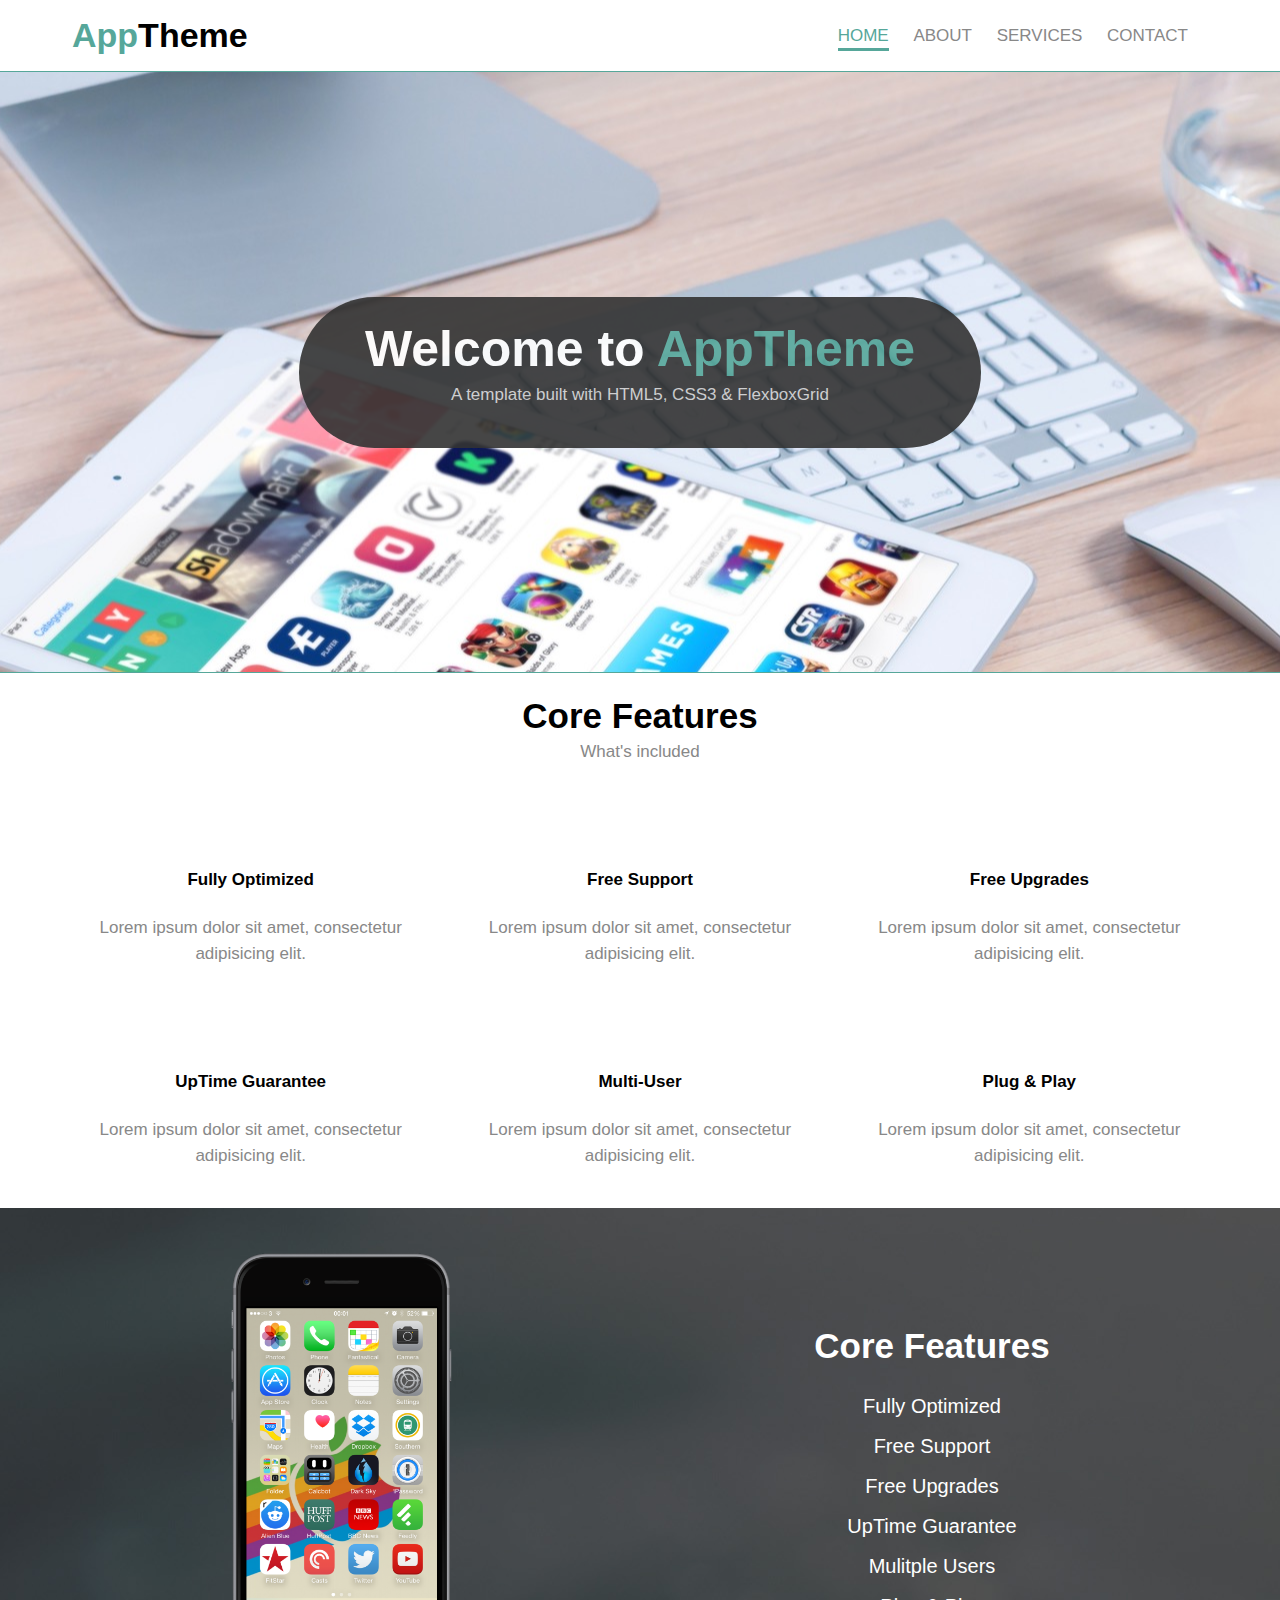
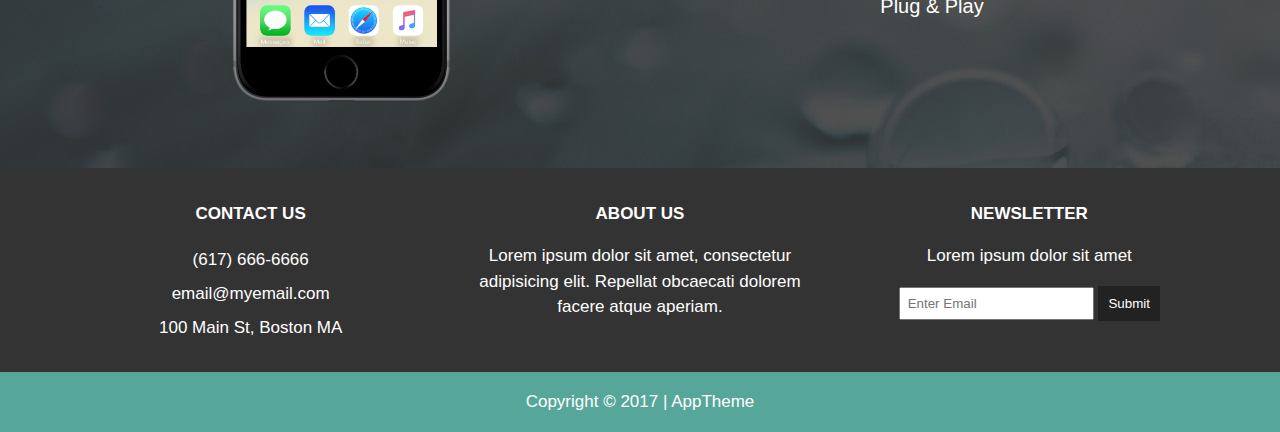
<file: fourth_project/index.html>
<!DOCTYPE html>
<html lang="en">
<head>
	<meta charset="UTF-8">
	<title>AppTheme</title>
	<link rel="stylesheet" href="https://use.fontawesome.com/releases/v5.11.2/css/all.css" integrity="sha384-KA6wR/X5RY4zFAHpv/CnoG2UW1uogYfdnP67Uv7eULvTveboZJg0qUpmJZb5VqzN" crossorigin="anonymous">
	<link rel="stylesheet" type="text/css" href="css/flexboxgrid.css">
	<link rel="stylesheet" type="text/css" href="css/style.css">
</head>
<body>
	<!-- HEADER -->
	<header id="main-header">
		<div class="container">
			<div class="row end-sm end-md end-lg center-xs middle-xs middle-sm middle-md middle-lg">
				<div class="col-xs-12 col-sm-2 col-md-2 col-lg-2">
					<h1><span class="primary-text">App</span>Theme</h1>
				</div>
				<div class="col-xs-12 col-sm-10 col-md-10 col-lg-10">
					<nav id="navbar">
						<ul>
							<li class="current"><a href="index.html">Home</a></li>
							<li><a href="about.html">About</a></li>
							<li><a href="services.html">Services</a></li>
							<li><a href="contact.html">Contact</a></li>
						</ul>
					</nav>
				</div>
			</div>
		</div>
	</header>

	<!-- SHOWCASE -->
	<section id="showcase">
		<div class="container">
			<div class="row center-xs center-sm center-md center-lg middle-xs middle-sm middle-md middle-lg">
				<div class="col-xs-10 col-sm-10 col-md-10 col-lg-7 showcase-content">
					<h1>Welcome to <span class="primary-text">AppTheme</span></h1>
					<p>A template built with HTML5, CSS3 & FlexboxGrid</p>
				</div>
			</div>
		</div>
	</section>

	<!-- FEATURES -->
	<section id="features">
		<div class="container">
			<div class="row center-xs center-sm center-md center-lg middle-xs middle-sm middle-md middle-lg">
				<div class="col-xs-12 col-sm-12 col-md-12 col-lg-12">
					<h2>Core Features</h2>
					<p>What's included</p>
					<!-- ICON ROW 1 -->
					<div class="row center-xs center-sm center-md center-lg">
						<div class="col-xs-12 col-sm-4 col-md-4 col-lg-4">
							<i class="fas fa-tachometer-alt"></i><br>
							<h4>Fully Optimized</h4>
							<p>Lorem ipsum dolor sit amet, consectetur adipisicing elit.</p>
						</div>
						<div class="col-xs-12 col-sm-4 col-md-4 col-lg-4">
							<i class="far fa-question-circle"></i><br>
							<h4>Free Support</h4>
							<p>Lorem ipsum dolor sit amet, consectetur adipisicing elit.</p>
						</div>
						<div class="col-xs-12 col-sm-4 col-md-4 col-lg-4">
							<i class="fa fa-rocket"></i><br>
							<h4>Free Upgrades</h4>
							<p>Lorem ipsum dolor sit amet, consectetur adipisicing elit.</p>
						</div>
					</div>

					<!-- ICON ROW 2 -->
					<div class="row center-xs center-sm center-md center-lg">
						<div class="col-xs-12 col-sm-4 col-md-4 col-lg-4">
							<i class="fas fa-chart-line"></i><br>
							<h4>UpTime Guarantee</h4>
							<p>Lorem ipsum dolor sit amet, consectetur adipisicing elit.</p>
						</div>
						<div class="col-xs-12 col-sm-4 col-md-4 col-lg-4">
							<i class="fa fa-user"></i><br>
							<h4>Multi-User</h4>
							<p>Lorem ipsum dolor sit amet, consectetur adipisicing elit.</p>
						</div>
						<div class="col-xs-12 col-sm-4 col-md-4 col-lg-4">
							<i class="fa fa-plug"></i><br>
							<h4>Plug & Play</h4>
							<p>Lorem ipsum dolor sit amet, consectetur adipisicing elit.</p>
						</div>
					</div>

				</div>
			</div>
		</div>
	</section>

	<!-- INFO -->
	<section id="info">
		<div class="container">
			<div class="row center-xs center-sm center-md center-lg middle-xs middle-sm middle-md middle-lg">
				<div class="col-xs-12 col-sm-6 col-md-6 col-lg-6">
					<img src="images/iphone.png" alt="">
				</div>
				<div class="col-xs-12 col-sm-6 col-md-6 col-lg-6">
					<h2>Core Features</h2>
					<ul>
						<li><i class="fa fa-check"></i> Fully Optimized</li>
		              	<li><i class="fa fa-check"></i> Free Support</li>
		              	<li><i class="fa fa-check"></i> Free Upgrades</li>
		              	<li><i class="fa fa-check"></i> UpTime Guarantee</li>
		              	<li><i class="fa fa-check"></i> Mulitple Users</li>
		              	<li><i class="fa fa-check"></i> Plug & Play</li>
					</ul>
				</div>
			</div>
		</div>
	</section>

	<!-- COMPANY -->
	<section id="company">
		<div class="container">
			<div class="row">
				<div class="col-xs-6 col-sm-4 col-md-4 col-lg-4 center-xs center-sm center-md center-lg">
					<h4>Contact Us</h4>
					<ul>
						<li><i class="fa fa-phone"></i> (617) 666-6666 </li>
						<li><i class="fa fa-envelope"></i> email@myemail.com </li>
						<li><i class="fa fa-map"></i> 100 Main St, Boston MA </li>
					</ul>
				</div>
				<div class="col-xs-6 col-sm-4 col-md-4 col-lg-4 center-xs center-sm center-md center-lg">
					<h4>About Us</h4>
					<p>Lorem ipsum dolor sit amet, consectetur adipisicing elit. Repellat obcaecati dolorem facere atque aperiam.</p>
				</div>
				<div class="col-xs-12 col-sm-4 col-md-4 col-lg-4 center-xs center-sm center-md center-lg">
					<h4>Newsletter</h4>
					<p>Lorem ipsum dolor sit amet</p>
					<form action="">
						<input type="text" name="email" placeholder="Enter Email">
						<button type="submit" name="button">Submit</button>
					</form>
				</div>
			</div>
		</div>
	</section>

	<!-- FOOTER -->
	<footer id="main-footer">
		<div class="container">
			<div class="row center-xs center-sm center-md center-lg">
				<div class="col-xs-12 col-sm-12 col-md-12 col-lg-12">
					<p>Copyright &copy; 2017 | AppTheme</p>
				</div>
			</div>
		</div>
	</footer>


</body>
</html>
</file>
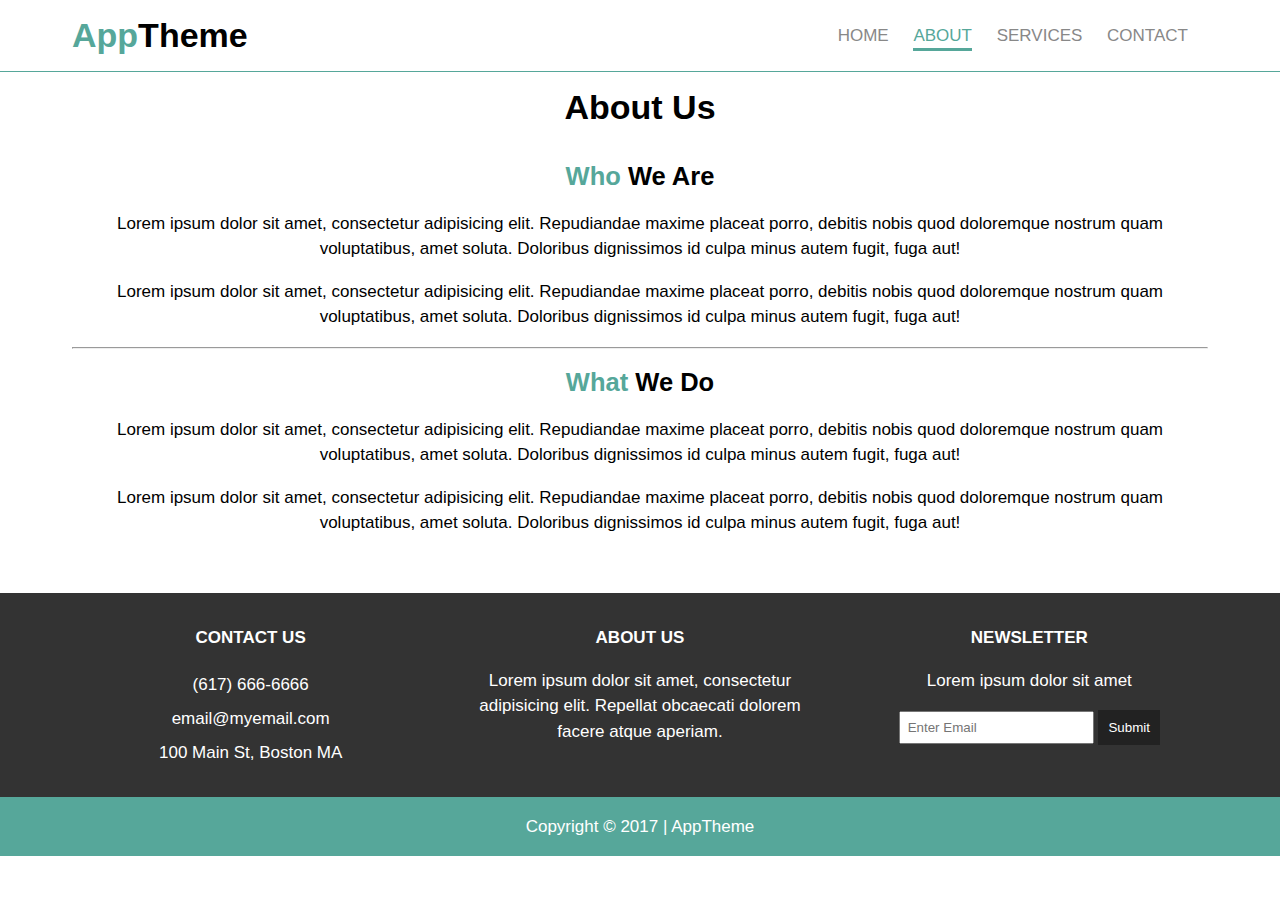
<file: fourth_project/about.html>
<!DOCTYPE html>
<html lang="en">
<head>
	<meta charset="UTF-8">
	<title>AppTheme | About</title>
	<link rel="stylesheet" href="https://use.fontawesome.com/releases/v5.11.2/css/all.css" integrity="sha384-KA6wR/X5RY4zFAHpv/CnoG2UW1uogYfdnP67Uv7eULvTveboZJg0qUpmJZb5VqzN" crossorigin="anonymous">
	<link rel="stylesheet" type="text/css" href="css/flexboxgrid.css">
	<link rel="stylesheet" type="text/css" href="css/style.css">
</head>
<body>
	<!-- HEADER -->
	<header id="main-header">
		<div class="container">
			<div class="row end-sm end-md end-lg center-xs middle-xs middle-sm middle-md middle-lg">
				<div class="col-xs-12 col-sm-2 col-md-2 col-lg-2">
					<h1><span class="primary-text">App</span>Theme</h1>
				</div>
				<div class="col-xs-12 col-sm-10 col-md-10 col-lg-10">
					<nav id="navbar">
						<ul>
							<li><a href="index.html">Home</a></li>
							<li class="current"><a href="about.html">About</a></li>
							<li><a href="services.html">Services</a></li>
							<li><a href="contact.html">Contact</a></li>
						</ul>
					</nav>
				</div>
			</div>
		</div>
	</header>

	<!-- SUBHEADER -->
	<section id="subheader">
		<div class="container">
			<div class="row center-xs middle-xs middle-sm middle-md middle-lg">
				<div class="col-xs-12 col-sm-12 col-md-12 col-lg-12">
					<h1>About Us</h1>
				</div>
			</div>
		</div>
	</section>

	<!-- MAIN PAGE -->
	<section id="page" class="about">
		<div class="container">
			<div class="row center-xs center-sm center-md center-lg">
				<div class="col-xs-12 col-sm-12 col-md-12 col-lg-12">
					<h2><span class="primary-text">Who</span> We Are</h2>
					<p>Lorem ipsum dolor sit amet, consectetur adipisicing elit. Repudiandae maxime placeat porro, debitis nobis quod doloremque nostrum quam voluptatibus, amet soluta. Doloribus dignissimos id culpa minus autem fugit, fuga aut!</p>
					<p>Lorem ipsum dolor sit amet, consectetur adipisicing elit. Repudiandae maxime placeat porro, debitis nobis quod doloremque nostrum quam voluptatibus, amet soluta. Doloribus dignissimos id culpa minus autem fugit, fuga aut!</p>
					<hr>
					<h2><span class="primary-text">What</span> We Do</h2>
					<p>Lorem ipsum dolor sit amet, consectetur adipisicing elit. Repudiandae maxime placeat porro, debitis nobis quod doloremque nostrum quam voluptatibus, amet soluta. Doloribus dignissimos id culpa minus autem fugit, fuga aut!</p>
					<p>Lorem ipsum dolor sit amet, consectetur adipisicing elit. Repudiandae maxime placeat porro, debitis nobis quod doloremque nostrum quam voluptatibus, amet soluta. Doloribus dignissimos id culpa minus autem fugit, fuga aut!</p>
				</div>
			</div>
		</div>
	</section>
	
	<!-- COMPANY -->
	<section id="company">
		<div class="container">
			<div class="row">
				<div class="col-xs-6 col-sm-4 col-md-4 col-lg-4 center-xs center-sm center-md center-lg">
					<h4>Contact Us</h4>
					<ul>
						<li><i class="fa fa-phone"></i> (617) 666-6666 </li>
						<li><i class="fa fa-envelope"></i> email@myemail.com </li>
						<li><i class="fa fa-map"></i> 100 Main St, Boston MA </li>
					</ul>
				</div>
				<div class="col-xs-6 col-sm-4 col-md-4 col-lg-4 center-xs center-sm center-md center-lg">
					<h4>About Us</h4>
					<p>Lorem ipsum dolor sit amet, consectetur adipisicing elit. Repellat obcaecati dolorem facere atque aperiam.</p>
				</div>
				<div class="col-xs-12 col-sm-4 col-md-4 col-lg-4 center-xs center-sm center-md center-lg">
					<h4>Newsletter</h4>
					<p>Lorem ipsum dolor sit amet</p>
					<form action="">
						<input type="text" name="email" placeholder="Enter Email">
						<button type="submit" name="button">Submit</button>
					</form>
				</div>
			</div>
		</div>
	</section>

	<!-- FOOTER -->
	<footer id="main-footer">
		<div class="container">
			<div class="row center-xs center-sm center-md center-lg">
				<div class="col-xs-12 col-sm-12 col-md-12 col-lg-12">
					<p>Copyright &copy; 2017 | AppTheme</p>
				</div>
			</div>
		</div>
	</footer>


</body>
</html>
</file>
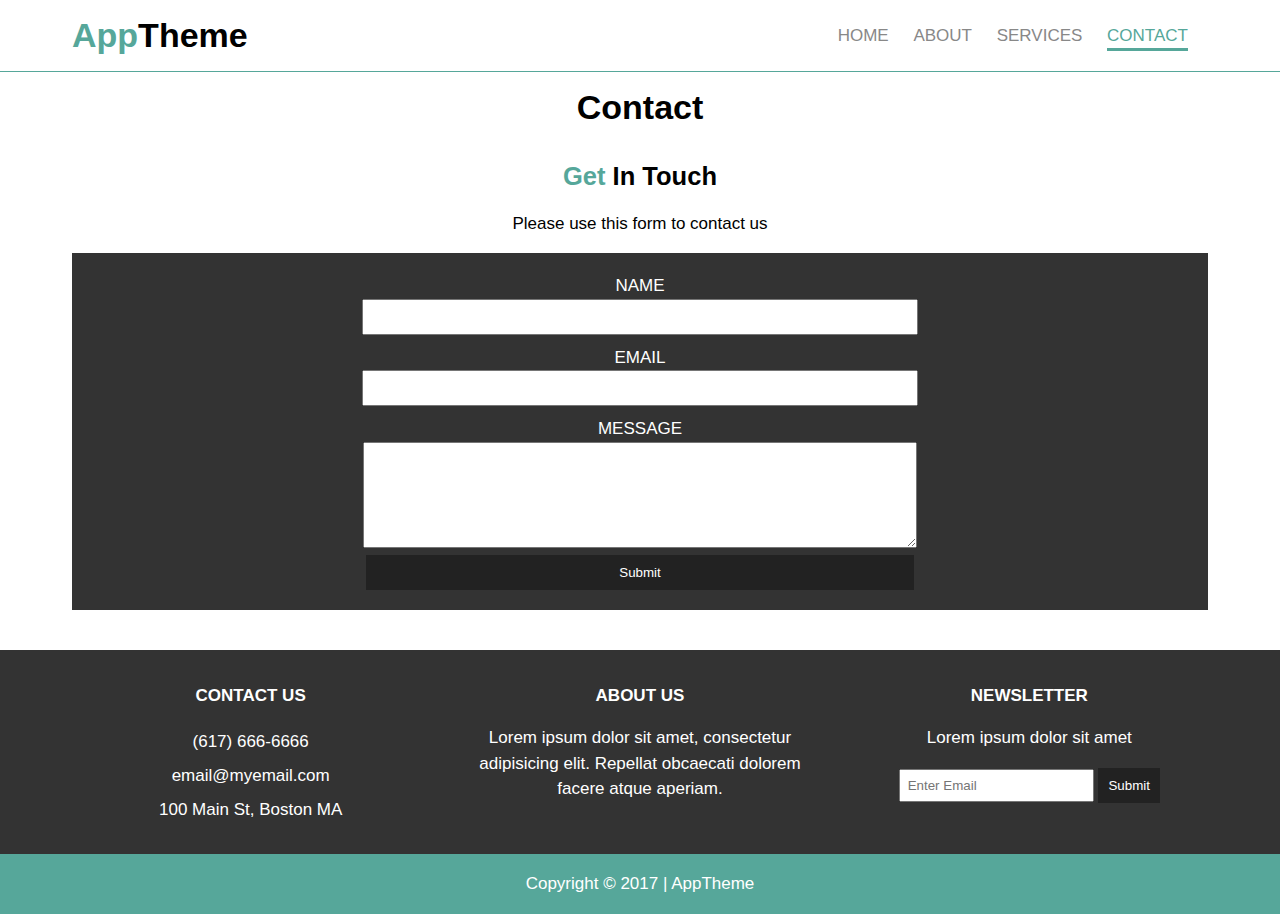
<file: fourth_project/contact.html>
<!DOCTYPE html>
<html lang="en">
<head>
	<meta charset="UTF-8">
	<title>AppTheme | Contact</title>
	<link rel="stylesheet" href="https://use.fontawesome.com/releases/v5.11.2/css/all.css" integrity="sha384-KA6wR/X5RY4zFAHpv/CnoG2UW1uogYfdnP67Uv7eULvTveboZJg0qUpmJZb5VqzN" crossorigin="anonymous">
	<link rel="stylesheet" type="text/css" href="css/flexboxgrid.css">
	<link rel="stylesheet" type="text/css" href="css/style.css">
</head>
<body>
	<!-- HEADER -->
	<header id="main-header">
		<div class="container">
			<div class="row end-sm end-md end-lg center-xs middle-xs middle-sm middle-md middle-lg">
				<div class="col-xs-12 col-sm-2 col-md-2 col-lg-2">
					<h1><span class="primary-text">App</span>Theme</h1>
				</div>
				<div class="col-xs-12 col-sm-10 col-md-10 col-lg-10">
					<nav id="navbar">
						<ul>
							<li><a href="index.html">Home</a></li>
							<li><a href="about.html">About</a></li>
							<li><a href="services.html">Services</a></li>
							<li class="current"><a href="contact.html">Contact</a></li>
						</ul>
					</nav>
				</div>
			</div>
		</div>
	</header>

	<!-- SUBHEADER -->
	<section id="subheader">
		<div class="container">
			<div class="row center-xs middle-xs middle-sm middle-md middle-lg">
				<div class="col-xs-12 col-sm-12 col-md-12 col-lg-12">
					<h1>Contact</h1>
				</div>
			</div>
		</div>
	</section>

	<!-- MAIN PAGE -->
	<section id="page" class="contact">
		<div class="container">
			<div class="row center-xs center-sm center-md center-lg">
				<div class="col-xs-12 col-sm-12 col-md-12 col-lg-12">
					<h2><span class="primary-text">Get</span> In Touch</h2>
					<p>Please use this form to contact us</p>
					<form action="">
						<div>
							<label for="name">Name</label><br>
							<input type="text" name="name">
						</div>
						<div>
							<label for="email">Email</label><br>
							<input type="text" name="email">
						</div>
						<div>
							<label for="message">Message</label><br>
							<textarea name="message"></textarea>
						</div>
						<button type="submit" name="button">Submit</button>
					</form>
				</div>
			</div>
		</div>
	</section>
	
	<!-- COMPANY -->
	<section id="company">
		<div class="container">
			<div class="row">
				<div class="col-xs-6 col-sm-4 col-md-4 col-lg-4 center-xs center-sm center-md center-lg">
					<h4>Contact Us</h4>
					<ul>
						<li><i class="fa fa-phone"></i> (617) 666-6666 </li>
						<li><i class="fa fa-envelope"></i> email@myemail.com </li>
						<li><i class="fa fa-map"></i> 100 Main St, Boston MA </li>
					</ul>
				</div>
				<div class="col-xs-6 col-sm-4 col-md-4 col-lg-4 center-xs center-sm center-md center-lg">
					<h4>About Us</h4>
					<p>Lorem ipsum dolor sit amet, consectetur adipisicing elit. Repellat obcaecati dolorem facere atque aperiam.</p>
				</div>
				<div class="col-xs-12 col-sm-4 col-md-4 col-lg-4 center-xs center-sm center-md center-lg">
					<h4>Newsletter</h4>
					<p>Lorem ipsum dolor sit amet</p>
					<form action="">
						<input type="text" name="email" placeholder="Enter Email">
						<button type="submit" name="button">Submit</button>
					</form>
				</div>
			</div>
		</div>
	</section>

	<!-- FOOTER -->
	<footer id="main-footer">
		<div class="container">
			<div class="row center-xs center-sm center-md center-lg">
				<div class="col-xs-12 col-sm-12 col-md-12 col-lg-12">
					<p>Copyright &copy; 2017 | AppTheme</p>
				</div>
			</div>
		</div>
	</footer>

</body>
</html>
</file>
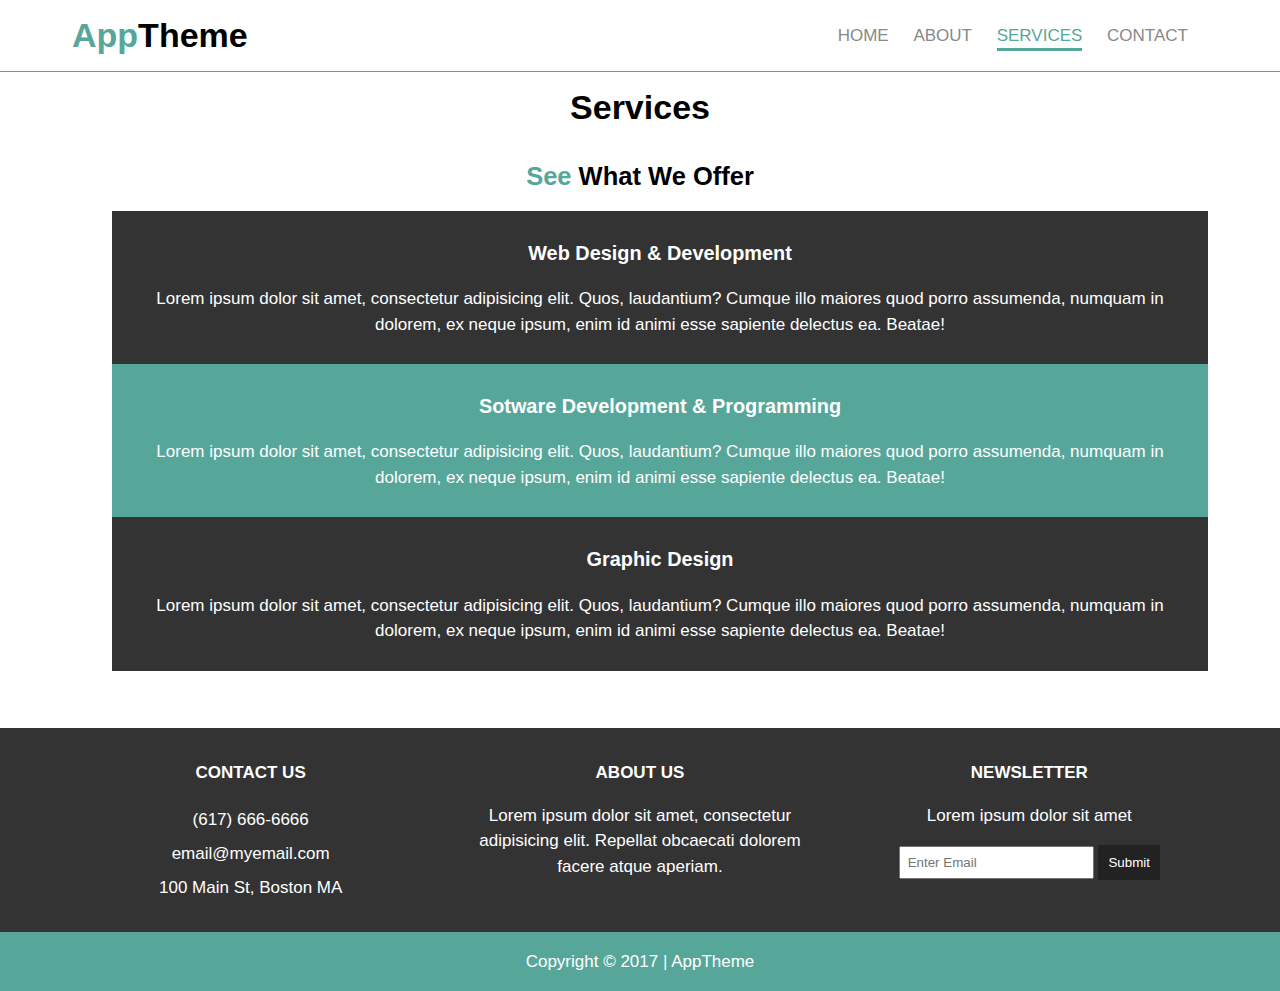
<file: fourth_project/services.html>
<!DOCTYPE html>
<html lang="en">
<head>
	<meta charset="UTF-8">
	<title>AppTheme | Services</title>
	<link rel="stylesheet" href="https://use.fontawesome.com/releases/v5.11.2/css/all.css" integrity="sha384-KA6wR/X5RY4zFAHpv/CnoG2UW1uogYfdnP67Uv7eULvTveboZJg0qUpmJZb5VqzN" crossorigin="anonymous">
	<link rel="stylesheet" type="text/css" href="css/flexboxgrid.css">
	<link rel="stylesheet" type="text/css" href="css/style.css">
</head>
<body>
	<!-- HEADER -->
	<header id="main-header">
		<div class="container">
			<div class="row end-sm end-md end-lg center-xs middle-xs middle-sm middle-md middle-lg">
				<div class="col-xs-12 col-sm-2 col-md-2 col-lg-2">
					<h1><span class="primary-text">App</span>Theme</h1>
				</div>
				<div class="col-xs-12 col-sm-10 col-md-10 col-lg-10">
					<nav id="navbar">
						<ul>
							<li><a href="index.html">Home</a></li>
							<li><a href="about.html">About</a></li>
							<li class="current"><a href="services.html">Services</a></li>
							<li><a href="contact.html">Contact</a></li>
						</ul>
					</nav>
				</div>
			</div>
		</div>
	</header>

	<!-- SUBHEADER -->
	<section id="subheader">
		<div class="container">
			<div class="row center-xs middle-xs middle-sm middle-md middle-lg">
				<div class="col-xs-12 col-sm-12 col-md-12 col-lg-12">
					<h1>Services</h1>
				</div>
			</div>
		</div>
	</section>

	<!-- MAIN PAGE -->
	<section id="page" class="services">
		<div class="container">
			<div class="row center-xs center-sm center-md center-lg">
				<div class="col-xs-12 col-sm-12 col-md-12 col-lg-12">
					<h2><span class="primary-text">See</span> What We Offer</h2>
					<ul>
						<li>
							<h3>Web Design & Development</h3>
							<p>Lorem ipsum dolor sit amet, consectetur adipisicing elit. Quos, laudantium? Cumque illo maiores quod porro assumenda, numquam in dolorem, ex neque ipsum, enim id animi esse sapiente delectus ea. Beatae!</p>
						</li>
						<li>
							<h3>Sotware Development & Programming</h3>
							<p>Lorem ipsum dolor sit amet, consectetur adipisicing elit. Quos, laudantium? Cumque illo maiores quod porro assumenda, numquam in dolorem, ex neque ipsum, enim id animi esse sapiente delectus ea. Beatae!</p>
						</li>
						<li>
							<h3>Graphic Design</h3>
							<p>Lorem ipsum dolor sit amet, consectetur adipisicing elit. Quos, laudantium? Cumque illo maiores quod porro assumenda, numquam in dolorem, ex neque ipsum, enim id animi esse sapiente delectus ea. Beatae!</p>
						</li>
					</ul>	
				</div>
			</div>
		</div>
	</section>
	
	<!-- COMPANY -->
	<section id="company">
		<div class="container">
			<div class="row">
				<div class="col-xs-6 col-sm-4 col-md-4 col-lg-4 center-xs center-sm center-md center-lg">
					<h4>Contact Us</h4>
					<ul>
						<li><i class="fa fa-phone"></i> (617) 666-6666 </li>
						<li><i class="fa fa-envelope"></i> email@myemail.com </li>
						<li><i class="fa fa-map"></i> 100 Main St, Boston MA </li>
					</ul>
				</div>
				<div class="col-xs-6 col-sm-4 col-md-4 col-lg-4 center-xs center-sm center-md center-lg">
					<h4>About Us</h4>
					<p>Lorem ipsum dolor sit amet, consectetur adipisicing elit. Repellat obcaecati dolorem facere atque aperiam.</p>
				</div>
				<div class="col-xs-12 col-sm-4 col-md-4 col-lg-4 center-xs center-sm center-md center-lg">
					<h4>Newsletter</h4>
					<p>Lorem ipsum dolor sit amet</p>
					<form action="">
						<input type="text" name="email" placeholder="Enter Email">
						<button type="submit" name="button">Submit</button>
					</form>
				</div>
			</div>
		</div>
	</section>

	<!-- FOOTER -->
	<footer id="main-footer">
		<div class="container">
			<div class="row center-xs center-sm center-md center-lg">
				<div class="col-xs-12 col-sm-12 col-md-12 col-lg-12">
					<p>Copyright &copy; 2017 | AppTheme</p>
				</div>
			</div>
		</div>
	</footer>


</body>
</html>
</file>
<file: fourth_project/css/flexboxgrid.css>
/* Uncomment and set these variables to customize the grid. */

.container-fluid {
  margin-right: auto;
  margin-left: auto;
  padding-right: 2rem;
  padding-left: 2rem;
}

.row {
  box-sizing: border-box;
  display: -ms-flexbox;
  display: -webkit-box;
  display: flex;
  -ms-flex: 0 1 auto;
  -webkit-box-flex: 0;
  flex: 0 1 auto;
  -ms-flex-direction: row;
  -webkit-box-orient: horizontal;
  -webkit-box-direction: normal;
  flex-direction: row;
  -ms-flex-wrap: wrap;
  flex-wrap: wrap;
  margin-right: -1rem;
  margin-left: -1rem;
}

.row.reverse {
  -ms-flex-direction: row-reverse;
  -webkit-box-orient: horizontal;
  -webkit-box-direction: reverse;
  flex-direction: row-reverse;
}

.col.reverse {
  -ms-flex-direction: column-reverse;
  -webkit-box-orient: vertical;
  -webkit-box-direction: reverse;
  flex-direction: column-reverse;
}

.col-xs,
.col-xs-1,
.col-xs-2,
.col-xs-3,
.col-xs-4,
.col-xs-5,
.col-xs-6,
.col-xs-7,
.col-xs-8,
.col-xs-9,
.col-xs-10,
.col-xs-11,
.col-xs-12 {
  box-sizing: border-box;
  -ms-flex: 0 0 auto;
  -webkit-box-flex: 0;
  flex: 0 0 auto;
  padding-right: 1rem;
  padding-left: 1rem;
}

.col-xs {
  -webkit-flex-grow: 1;
  -ms-flex-positive: 1;
  -webkit-box-flex: 1;
  flex-grow: 1;
  -ms-flex-preferred-size: 0;
  flex-basis: 0;
  max-width: 100%;
}

.col-xs-1 {
  -ms-flex-preferred-size: 8.333%;
  flex-basis: 8.333%;
  max-width: 8.333%;
}

.col-xs-2 {
  -ms-flex-preferred-size: 16.667%;
  flex-basis: 16.667%;
  max-width: 16.667%;
}

.col-xs-3 {
  -ms-flex-preferred-size: 25%;
  flex-basis: 25%;
  max-width: 25%;
}

.col-xs-4 {
  -ms-flex-preferred-size: 33.333%;
  flex-basis: 33.333%;
  max-width: 33.333%;
}

.col-xs-5 {
  -ms-flex-preferred-size: 41.667%;
  flex-basis: 41.667%;
  max-width: 41.667%;
}

.col-xs-6 {
  -ms-flex-preferred-size: 50%;
  flex-basis: 50%;
  max-width: 50%;
}

.col-xs-7 {
  -ms-flex-preferred-size: 58.333%;
  flex-basis: 58.333%;
  max-width: 58.333%;
}

.col-xs-8 {
  -ms-flex-preferred-size: 66.667%;
  flex-basis: 66.667%;
  max-width: 66.667%;
}

.col-xs-9 {
  -ms-flex-preferred-size: 75%;
  flex-basis: 75%;
  max-width: 75%;
}

.col-xs-10 {
  -ms-flex-preferred-size: 83.333%;
  flex-basis: 83.333%;
  max-width: 83.333%;
}

.col-xs-11 {
  -ms-flex-preferred-size: 91.667%;
  flex-basis: 91.667%;
  max-width: 91.667%;
}

.col-xs-12 {
  -ms-flex-preferred-size: 100%;
  flex-basis: 100%;
  max-width: 100%;
}

.col-xs-offset-1 {
  margin-left: 8.333%;
}

.col-xs-offset-2 {
  margin-left: 16.667%;
}

.col-xs-offset-3 {
  margin-left: 25%;
}

.col-xs-offset-4 {
  margin-left: 33.333%;
}

.col-xs-offset-5 {
  margin-left: 41.667%;
}

.col-xs-offset-6 {
  margin-left: 50%;
}

.col-xs-offset-7 {
  margin-left: 58.333%;
}

.col-xs-offset-8 {
  margin-left: 66.667%;
}

.col-xs-offset-9 {
  margin-left: 75%;
}

.col-xs-offset-10 {
  margin-left: 83.333%;
}

.col-xs-offset-11 {
  margin-left: 91.667%;
}

.start-xs {
  -ms-flex-pack: start;
  -webkit-box-pack: start;
  justify-content: flex-start;
  text-align: start;
}

.center-xs {
  -ms-flex-pack: center;
  -webkit-box-pack: center;
  justify-content: center;
  text-align: center;
}

.end-xs {
  -ms-flex-pack: end;
  -webkit-box-pack: end;
  justify-content: flex-end;
  text-align: end;
}

.top-xs {
  -ms-flex-align: start;
  -webkit-box-align: start;
  align-items: flex-start;
}

.middle-xs {
  -ms-flex-align: center;
  -webkit-box-align: center;
  align-items: center;
}

.bottom-xs {
  -ms-flex-align: end;
  -webkit-box-align: end;
  align-items: flex-end;
}

.around-xs {
  -ms-flex-pack: distribute;
  justify-content: space-around;
}

.between-xs {
  -ms-flex-pack: justify;
  -webkit-box-pack: justify;
  justify-content: space-between;
}

.first-xs {
  -ms-flex-order: -1;
  -webkit-box-ordinal-group: 0;
  order: -1;
}

.last-xs {
  -ms-flex-order: 1;
  -webkit-box-ordinal-group: 2;
  order: 1;
}

@media only screen and (min-width: 48em) {
  .container {
    width: 46rem;
  }

  .col-sm,
  .col-sm-1,
  .col-sm-2,
  .col-sm-3,
  .col-sm-4,
  .col-sm-5,
  .col-sm-6,
  .col-sm-7,
  .col-sm-8,
  .col-sm-9,
  .col-sm-10,
  .col-sm-11,
  .col-sm-12 {
    box-sizing: border-box;
    -ms-flex: 0 0 auto;
    -webkit-box-flex: 0;
    flex: 0 0 auto;
    padding-right: 1rem;
    padding-left: 1rem;
  }

  .col-sm {
    -webkit-flex-grow: 1;
    -ms-flex-positive: 1;
    -webkit-box-flex: 1;
    flex-grow: 1;
    -ms-flex-preferred-size: 0;
    flex-basis: 0;
    max-width: 100%;
  }

  .col-sm-1 {
    -ms-flex-preferred-size: 8.333%;
    flex-basis: 8.333%;
    max-width: 8.333%;
  }

  .col-sm-2 {
    -ms-flex-preferred-size: 16.667%;
    flex-basis: 16.667%;
    max-width: 16.667%;
  }

  .col-sm-3 {
    -ms-flex-preferred-size: 25%;
    flex-basis: 25%;
    max-width: 25%;
  }

  .col-sm-4 {
    -ms-flex-preferred-size: 33.333%;
    flex-basis: 33.333%;
    max-width: 33.333%;
  }

  .col-sm-5 {
    -ms-flex-preferred-size: 41.667%;
    flex-basis: 41.667%;
    max-width: 41.667%;
  }

  .col-sm-6 {
    -ms-flex-preferred-size: 50%;
    flex-basis: 50%;
    max-width: 50%;
  }

  .col-sm-7 {
    -ms-flex-preferred-size: 58.333%;
    flex-basis: 58.333%;
    max-width: 58.333%;
  }

  .col-sm-8 {
    -ms-flex-preferred-size: 66.667%;
    flex-basis: 66.667%;
    max-width: 66.667%;
  }

  .col-sm-9 {
    -ms-flex-preferred-size: 75%;
    flex-basis: 75%;
    max-width: 75%;
  }

  .col-sm-10 {
    -ms-flex-preferred-size: 83.333%;
    flex-basis: 83.333%;
    max-width: 83.333%;
  }

  .col-sm-11 {
    -ms-flex-preferred-size: 91.667%;
    flex-basis: 91.667%;
    max-width: 91.667%;
  }

  .col-sm-12 {
    -ms-flex-preferred-size: 100%;
    flex-basis: 100%;
    max-width: 100%;
  }

  .col-sm-offset-1 {
    margin-left: 8.333%;
  }

  .col-sm-offset-2 {
    margin-left: 16.667%;
  }

  .col-sm-offset-3 {
    margin-left: 25%;
  }

  .col-sm-offset-4 {
    margin-left: 33.333%;
  }

  .col-sm-offset-5 {
    margin-left: 41.667%;
  }

  .col-sm-offset-6 {
    margin-left: 50%;
  }

  .col-sm-offset-7 {
    margin-left: 58.333%;
  }

  .col-sm-offset-8 {
    margin-left: 66.667%;
  }

  .col-sm-offset-9 {
    margin-left: 75%;
  }

  .col-sm-offset-10 {
    margin-left: 83.333%;
  }

  .col-sm-offset-11 {
    margin-left: 91.667%;
  }

  .start-sm {
    -ms-flex-pack: start;
    -webkit-box-pack: start;
    justify-content: flex-start;
    text-align: start;
  }

  .center-sm {
    -ms-flex-pack: center;
    -webkit-box-pack: center;
    justify-content: center;
    text-align: center;
  }

  .end-sm {
    -ms-flex-pack: end;
    -webkit-box-pack: end;
    justify-content: flex-end;
    text-align: end;
  }

  .top-sm {
    -ms-flex-align: start;
    -webkit-box-align: start;
    align-items: flex-start;
  }

  .middle-sm {
    -ms-flex-align: center;
    -webkit-box-align: center;
    align-items: center;
  }

  .bottom-sm {
    -ms-flex-align: end;
    -webkit-box-align: end;
    align-items: flex-end;
  }

  .around-sm {
    -ms-flex-pack: distribute;
    justify-content: space-around;
  }

  .between-sm {
    -ms-flex-pack: justify;
    -webkit-box-pack: justify;
    justify-content: space-between;
  }

  .first-sm {
    -ms-flex-order: -1;
    -webkit-box-ordinal-group: 0;
    order: -1;
  }

  .last-sm {
    -ms-flex-order: 1;
    -webkit-box-ordinal-group: 2;
    order: 1;
  }
}

@media only screen and (min-width: 62em) {
  .container {
    width: 61rem;
  }

  .col-md,
  .col-md-1,
  .col-md-2,
  .col-md-3,
  .col-md-4,
  .col-md-5,
  .col-md-6,
  .col-md-7,
  .col-md-8,
  .col-md-9,
  .col-md-10,
  .col-md-11,
  .col-md-12 {
    box-sizing: border-box;
    -ms-flex: 0 0 auto;
    -webkit-box-flex: 0;
    flex: 0 0 auto;
    padding-right: 1rem;
    padding-left: 1rem;
  }

  .col-md {
    -webkit-flex-grow: 1;
    -ms-flex-positive: 1;
    -webkit-box-flex: 1;
    flex-grow: 1;
    -ms-flex-preferred-size: 0;
    flex-basis: 0;
    max-width: 100%;
  }

  .col-md-1 {
    -ms-flex-preferred-size: 8.333%;
    flex-basis: 8.333%;
    max-width: 8.333%;
  }

  .col-md-2 {
    -ms-flex-preferred-size: 16.667%;
    flex-basis: 16.667%;
    max-width: 16.667%;
  }

  .col-md-3 {
    -ms-flex-preferred-size: 25%;
    flex-basis: 25%;
    max-width: 25%;
  }

  .col-md-4 {
    -ms-flex-preferred-size: 33.333%;
    flex-basis: 33.333%;
    max-width: 33.333%;
  }

  .col-md-5 {
    -ms-flex-preferred-size: 41.667%;
    flex-basis: 41.667%;
    max-width: 41.667%;
  }

  .col-md-6 {
    -ms-flex-preferred-size: 50%;
    flex-basis: 50%;
    max-width: 50%;
  }

  .col-md-7 {
    -ms-flex-preferred-size: 58.333%;
    flex-basis: 58.333%;
    max-width: 58.333%;
  }

  .col-md-8 {
    -ms-flex-preferred-size: 66.667%;
    flex-basis: 66.667%;
    max-width: 66.667%;
  }

  .col-md-9 {
    -ms-flex-preferred-size: 75%;
    flex-basis: 75%;
    max-width: 75%;
  }

  .col-md-10 {
    -ms-flex-preferred-size: 83.333%;
    flex-basis: 83.333%;
    max-width: 83.333%;
  }

  .col-md-11 {
    -ms-flex-preferred-size: 91.667%;
    flex-basis: 91.667%;
    max-width: 91.667%;
  }

  .col-md-12 {
    -ms-flex-preferred-size: 100%;
    flex-basis: 100%;
    max-width: 100%;
  }

  .col-md-offset-1 {
    margin-left: 8.333%;
  }

  .col-md-offset-2 {
    margin-left: 16.667%;
  }

  .col-md-offset-3 {
    margin-left: 25%;
  }

  .col-md-offset-4 {
    margin-left: 33.333%;
  }

  .col-md-offset-5 {
    margin-left: 41.667%;
  }

  .col-md-offset-6 {
    margin-left: 50%;
  }

  .col-md-offset-7 {
    margin-left: 58.333%;
  }

  .col-md-offset-8 {
    margin-left: 66.667%;
  }

  .col-md-offset-9 {
    margin-left: 75%;
  }

  .col-md-offset-10 {
    margin-left: 83.333%;
  }

  .col-md-offset-11 {
    margin-left: 91.667%;
  }

  .start-md {
    -ms-flex-pack: start;
    -webkit-box-pack: start;
    justify-content: flex-start;
    text-align: start;
  }

  .center-md {
    -ms-flex-pack: center;
    -webkit-box-pack: center;
    justify-content: center;
    text-align: center;
  }

  .end-md {
    -ms-flex-pack: end;
    -webkit-box-pack: end;
    justify-content: flex-end;
    text-align: end;
  }

  .top-md {
    -ms-flex-align: start;
    -webkit-box-align: start;
    align-items: flex-start;
  }

  .middle-md {
    -ms-flex-align: center;
    -webkit-box-align: center;
    align-items: center;
  }

  .bottom-md {
    -ms-flex-align: end;
    -webkit-box-align: end;
    align-items: flex-end;
  }

  .around-md {
    -ms-flex-pack: distribute;
    justify-content: space-around;
  }

  .between-md {
    -ms-flex-pack: justify;
    -webkit-box-pack: justify;
    justify-content: space-between;
  }

  .first-md {
    -ms-flex-order: -1;
    -webkit-box-ordinal-group: 0;
    order: -1;
  }

  .last-md {
    -ms-flex-order: 1;
    -webkit-box-ordinal-group: 2;
    order: 1;
  }
}

@media only screen and (min-width: 75em) {
  .container {
    width: 71rem;
  }

  .col-lg,
  .col-lg-1,
  .col-lg-2,
  .col-lg-3,
  .col-lg-4,
  .col-lg-5,
  .col-lg-6,
  .col-lg-7,
  .col-lg-8,
  .col-lg-9,
  .col-lg-10,
  .col-lg-11,
  .col-lg-12 {
    box-sizing: border-box;
    -ms-flex: 0 0 auto;
    -webkit-box-flex: 0;
    flex: 0 0 auto;
    padding-right: 1rem;
    padding-left: 1rem;
  }

  .col-lg {
    -webkit-flex-grow: 1;
    -ms-flex-positive: 1;
    -webkit-box-flex: 1;
    flex-grow: 1;
    -ms-flex-preferred-size: 0;
    flex-basis: 0;
    max-width: 100%;
  }

  .col-lg-1 {
    -ms-flex-preferred-size: 8.333%;
    flex-basis: 8.333%;
    max-width: 8.333%;
  }

  .col-lg-2 {
    -ms-flex-preferred-size: 16.667%;
    flex-basis: 16.667%;
    max-width: 16.667%;
  }

  .col-lg-3 {
    -ms-flex-preferred-size: 25%;
    flex-basis: 25%;
    max-width: 25%;
  }

  .col-lg-4 {
    -ms-flex-preferred-size: 33.333%;
    flex-basis: 33.333%;
    max-width: 33.333%;
  }

  .col-lg-5 {
    -ms-flex-preferred-size: 41.667%;
    flex-basis: 41.667%;
    max-width: 41.667%;
  }

  .col-lg-6 {
    -ms-flex-preferred-size: 50%;
    flex-basis: 50%;
    max-width: 50%;
  }

  .col-lg-7 {
    -ms-flex-preferred-size: 58.333%;
    flex-basis: 58.333%;
    max-width: 58.333%;
  }

  .col-lg-8 {
    -ms-flex-preferred-size: 66.667%;
    flex-basis: 66.667%;
    max-width: 66.667%;
  }

  .col-lg-9 {
    -ms-flex-preferred-size: 75%;
    flex-basis: 75%;
    max-width: 75%;
  }

  .col-lg-10 {
    -ms-flex-preferred-size: 83.333%;
    flex-basis: 83.333%;
    max-width: 83.333%;
  }

  .col-lg-11 {
    -ms-flex-preferred-size: 91.667%;
    flex-basis: 91.667%;
    max-width: 91.667%;
  }

  .col-lg-12 {
    -ms-flex-preferred-size: 100%;
    flex-basis: 100%;
    max-width: 100%;
  }

  .col-lg-offset-1 {
    margin-left: 8.333%;
  }

  .col-lg-offset-2 {
    margin-left: 16.667%;
  }

  .col-lg-offset-3 {
    margin-left: 25%;
  }

  .col-lg-offset-4 {
    margin-left: 33.333%;
  }

  .col-lg-offset-5 {
    margin-left: 41.667%;
  }

  .col-lg-offset-6 {
    margin-left: 50%;
  }

  .col-lg-offset-7 {
    margin-left: 58.333%;
  }

  .col-lg-offset-8 {
    margin-left: 66.667%;
  }

  .col-lg-offset-9 {
    margin-left: 75%;
  }

  .col-lg-offset-10 {
    margin-left: 83.333%;
  }

  .col-lg-offset-11 {
    margin-left: 91.667%;
  }

  .start-lg {
    -ms-flex-pack: start;
    -webkit-box-pack: start;
    justify-content: flex-start;
    text-align: start;
  }

  .center-lg {
    -ms-flex-pack: center;
    -webkit-box-pack: center;
    justify-content: center;
    text-align: center;
  }

  .end-lg {
    -ms-flex-pack: end;
    -webkit-box-pack: end;
    justify-content: flex-end;
    text-align: end;
  }

  .top-lg {
    -ms-flex-align: start;
    -webkit-box-align: start;
    align-items: flex-start;
  }

  .middle-lg {
    -ms-flex-align: center;
    -webkit-box-align: center;
    align-items: center;
  }

  .bottom-lg {
    -ms-flex-align: end;
    -webkit-box-align: end;
    align-items: flex-end;
  }

  .around-lg {
    -ms-flex-pack: distribute;
    justify-content: space-around;
  }

  .between-lg {
    -ms-flex-pack: justify;
    -webkit-box-pack: justify;
    justify-content: space-between;
  }

  .first-lg {
    -ms-flex-order: -1;
    -webkit-box-ordinal-group: 0;
    order: -1;
  }

  .last-lg {
    -ms-flex-order: 1;
    -webkit-box-ordinal-group: 2;
    order: 1;
  }
}
</file>
<file: fourth_project/css/style.css>
body {
  font-family: 'Open-sans', sans-serif;
  font-size: 17px;
  line-height: 1.5em;
  margin: 0;
  padding: 0; }

img {
  width: 100%; }

.container {
  margin: auto; }

/* COMMON CLASSES */
.primary-text {
  color: #56a79a; }

/* HEADER */
#main-header {
  border-bottom: 1px solid #56a79a; }

/* NAVBAR */
#navbar {
  text-transform: uppercase; }
  #navbar li {
    display: inline;
    padding-right: 20px;
    list-style: none; }
  #navbar a {
    text-decoration: none;
    color: #888; }
  #navbar li.current a, #navbar a:hover {
    color: #56a79a;
    border-bottom: 3px solid #56a79a;
    padding-bottom: 3px; }

/* SHOWCASE */
#showcase {
  background: url("../images/showcase.jpg") no-repeat center center;
  border-bottom: 1px solid #56a79a;
  margin-bottom: 30px; }
  #showcase .row {
    height: 600px; }
  #showcase h1 {
    font-size: 50px;
    margin: 0;
    padding-bottom: 20px; }
  #showcase p {
    color: #ccc;
    margin: 0; }
  #showcase .showcase-content {
    background: #333;
    color: #fff;
    border-radius: 90px;
    padding: 40px;
    opacity: .9; }

/* FEATURES */
#features h2 {
  font-size: 35px;
  margin: 0;
  padding-bottom: 10px; }

#features p {
  color: #888;
  margin: 0;
  margin-bottom: 40px; }

#features .fa, #features .far, #features .fas {
  font-size: 60px;
  color: #56a79a; }

/* INFO */
#info {
  background: url("../images/info-bg.jpg") no-repeat;
  color: #fff; }
  #info h2 {
    font-size: 35px;
    margin: 0;
    padding-bottom: 10px; }
  #info ul {
    list-style: none;
    padding: 0; }
  #info li {
    line-height: 2em;
    font-size: 20px; }

/* COMPANY */
#company {
  background: #333;
  color: #fff;
  padding: 10px 0px; }
  #company hr {
    display: none; }
  #company h4 {
    text-transform: uppercase;
    margin-bottom: 0; }
  #company ul {
    padding: 0;
    list-style: none;
    line-height: 2em; }
  #company input[type="text"] {
    padding: 7px; }
  #company button {
    background: #222;
    color: #fff;
    padding: 10px;
    border: 0; }

/* FOOTER */
#main-footer {
  background: #56a79a;
  color: #fff; }

/* PAGE */
#page {
  margin-bottom: 40px; }

/* SERVICES */
.services ul li {
  list-style: none;
  padding: 10px; }

.services ul li:nth-child(odd) {
  background: #333;
  color: #fff; }

.services ul li:nth-child(even) {
  background: #56a79a;
  color: #fff; }

/* CONTACT */
.contact form {
  background: #333;
  color: #fff;
  padding: 20px; }

.contact form input[type="text"] {
  width: 50%;
  height: 30px;
  margin-bottom: 10px; }

.contact form textarea {
  width: 50%;
  height: 100px; }

.contact form button {
  width: 50%;
  padding: 10px 0;
  border: 0;
  background: #222;
  color: #fff; }

.contact form label {
  text-transform: uppercase; }

/* MEDIA QUERIES */
@media (max-width: 800px) {
  #showcase h1 {
    font-size: 30px; } }

@media (max-width: 500px) {
  #showcase .showcase-content {
    padding: 40px 10px; } }

@media (max-width: 768px) {
  #company hr {
    display: block;
    border-top: 1px solid #fff;
    width: 100%; } }
</file>
